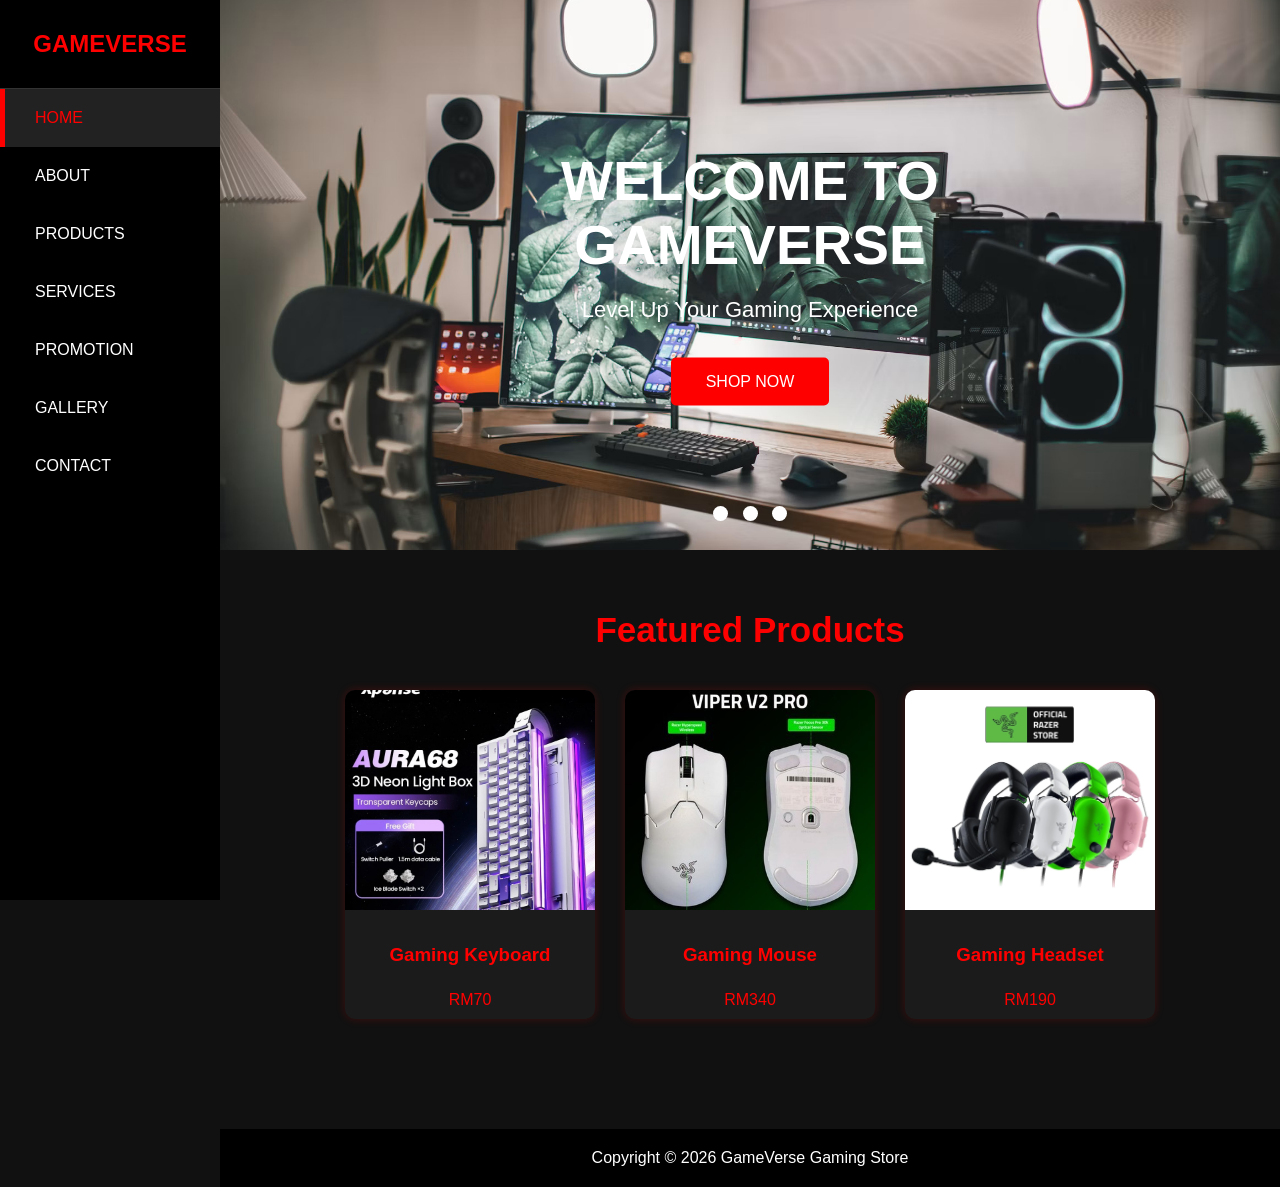
<file: index.html>
<!DOCTYPE html>
<html lang="en">

<head>

    <title>GameVerse Gaming Store</title>

    <link rel="stylesheet" href="style.css">

</head>

<body>


    <div class="sidebar">

        <h2>GAMEVERSE</h2>

        <a href="index.html" class="active">HOME</a>

        <a href="about.html">ABOUT</a>

        <a href="products.html">PRODUCTS</a>

        <a href="services.html">SERVICES</a>

        <a href="promotion.html">PROMOTION</a>

        <a href="gallery.html">GALLERY</a>

        <a href="contact.html">CONTACT</a>

    </div>


    <div class="main">


        <div class="slider">

            <input type="radio" name="slide" id="slide1" checked>
            <input type="radio" name="slide" id="slide2">
            <input type="radio" name="slide" id="slide3">

            <div class="slides">


                <div class="slide">

                    <img src="images/banner1.jpg" alt="GameVerse Banner 1">

                    <div class="text">

                        <h1>WELCOME TO GAMEVERSE</h1>

                        <p>Level Up Your Gaming Experience</p>

                        <a href="products.html" class="hero-btn">SHOP NOW</a>

                    </div>

                </div>


                <div class="slide">

                    <img src="images/banner2.webp" alt="GameVerse Banner 2">

                    <div class="text">

                        <h1>NEW ARRIVALS</h1>

                        <p>Gaming Accessories Collection</p>

                        <a href="products.html" class="hero-btn">VIEW PRODUCTS</a>

                    </div>

                </div>


                <div class="slide">

                    <img src="images/banner3.jpg" alt="GameVerse Banner 3">

                    <div class="text">

                        <h1>SPECIAL PROMOTION</h1>

                        <p>Up To 50% Discount</p>

                        <a href="promotion.html" class="hero-btn">SHOP TODAY</a>

                    </div>

                </div>

            </div>


            <div class="navigation">

                <label for="slide1"></label>

                <label for="slide2"></label>

                <label for="slide3"></label>

            </div>

        </div>


        <div class="featured">

            <h2>Featured Products</h2>

            <div class="cards">

                <div class="card">

                    <img src="images/keyboard.jpg" alt="Gaming Keyboard">

                    <h3>Gaming Keyboard</h3>

                    <p>RM70</p>

                </div>

                <div class="card">

                    <img src="images/mouse.jpg" alt="Gaming Mouse">

                    <h3>Gaming Mouse</h3>

                    <p>RM340</p>

                </div>

                <div class="card">

                    <img src="images/headset.webp" alt="Gaming Headset">

                    <h3>Gaming Headset</h3>

                    <p>RM190</p>

                </div>

            </div>

        </div>


        <footer>

            <p>Copyright © 2026 GameVerse Gaming Store</p>

        </footer>

    </div>

</body>

</html>
</file>
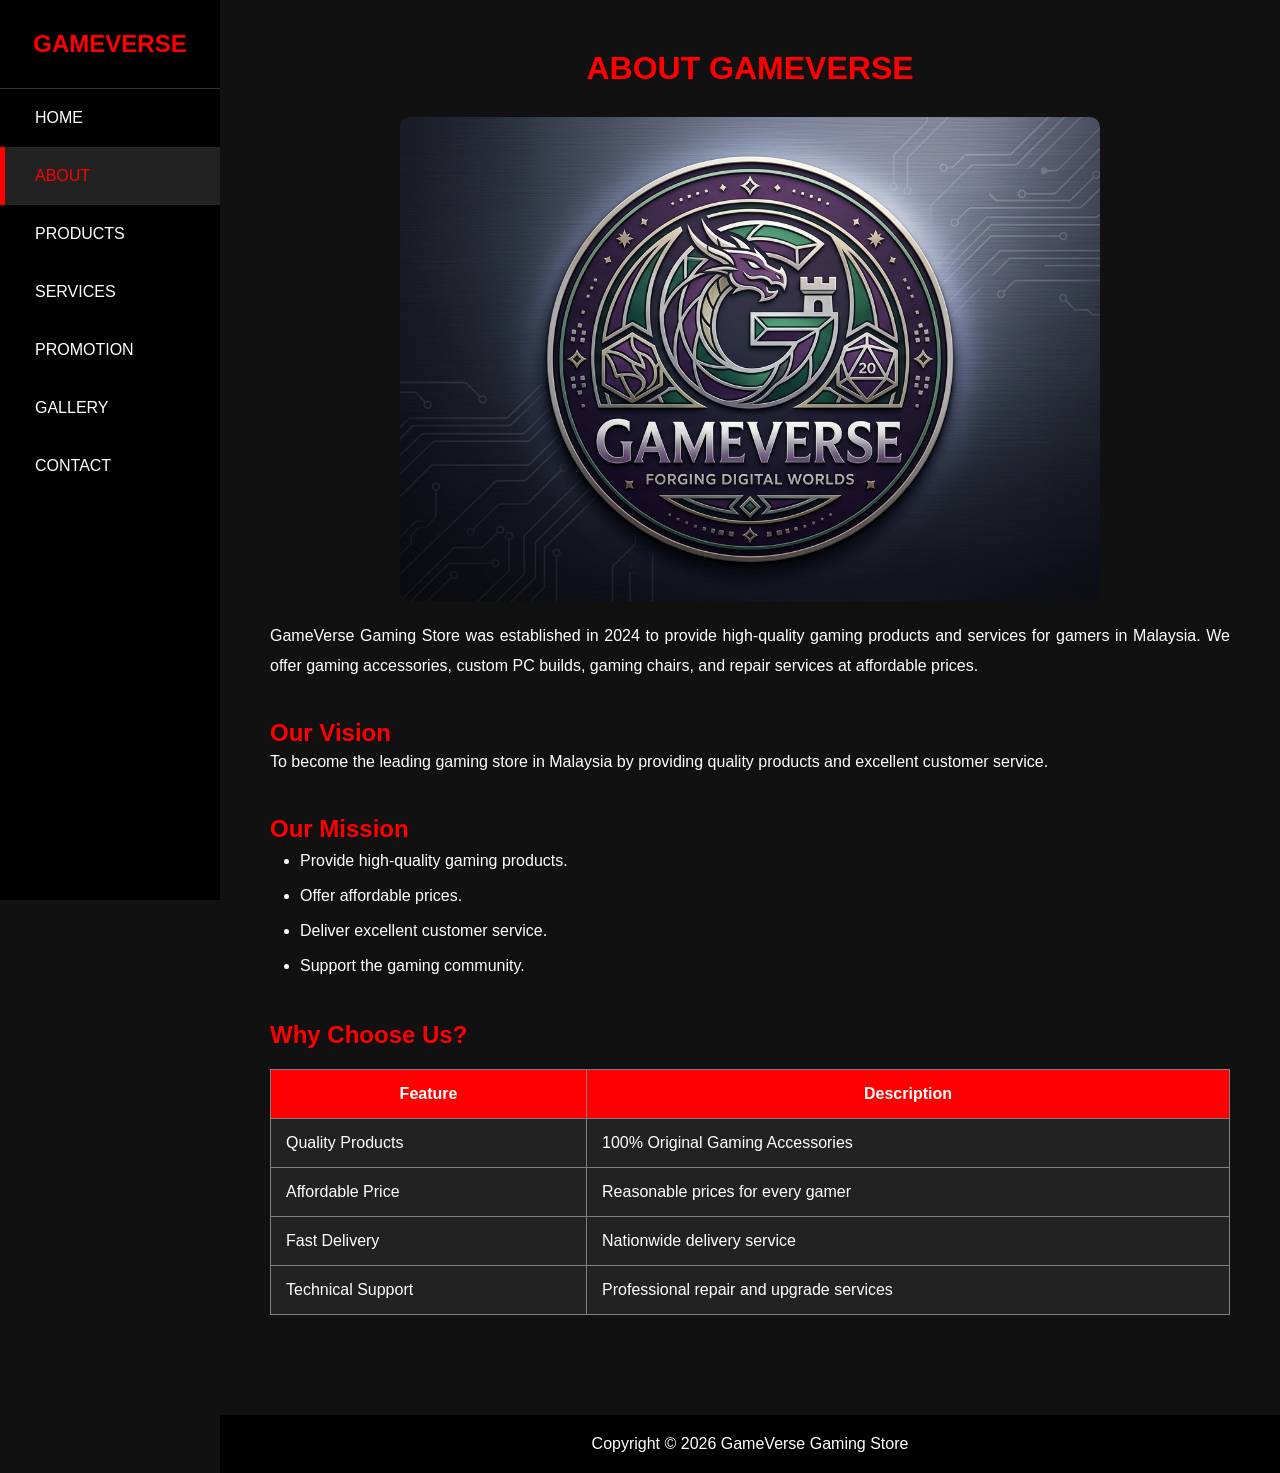
<file: about.html>
<!DOCTYPE html>
<html lang="en">

<head>

    <title>About Us - GameVerse Gaming Store</title>

    <link rel="stylesheet" href="style.css">

</head>

<body>


    <div class="sidebar">

        <h2>GAMEVERSE</h2>

        <a href="index.html">HOME</a>

        <a href="about.html" class="active">ABOUT</a>

        <a href="products.html">PRODUCTS</a>

        <a href="services.html">SERVICES</a>

        <a href="promotion.html">PROMOTION</a>

        <a href="gallery.html">GALLERY</a>

        <a href="contact.html">CONTACT</a>

    </div>


    <div class="main">

        <div class="about">

            <h1>ABOUT GAMEVERSE</h1>

            <img src="images/shop.png" alt="GameVerse Store">

            <p>

                GameVerse Gaming Store was established in 2024 to provide
                high-quality gaming products and services for gamers in
                Malaysia. We offer gaming accessories, custom PC builds,
                gaming chairs, and repair services at affordable prices.

            </p>

            <br>

            <h2>Our Vision</h2>

            <p>

                To become the leading gaming store in Malaysia by providing
                quality products and excellent customer service.

            </p>

            <br>

            <h2>Our Mission</h2>

            <ul>

                <li>Provide high-quality gaming products.</li>

                <li>Offer affordable prices.</li>

                <li>Deliver excellent customer service.</li>

                <li>Support the gaming community.</li>

            </ul>

            <br>

            <h2>Why Choose Us?</h2>

            <table border="1">

                <tr>

                    <th>Feature</th>

                    <th>Description</th>

                </tr>

                <tr>

                    <td>Quality Products</td>

                    <td>100% Original Gaming Accessories</td>

                </tr>

                <tr>

                    <td>Affordable Price</td>

                    <td>Reasonable prices for every gamer</td>

                </tr>

                <tr>

                    <td>Fast Delivery</td>

                    <td>Nationwide delivery service</td>

                </tr>

                <tr>

                    <td>Technical Support</td>

                    <td>Professional repair and upgrade services</td>

                </tr>

            </table>

        </div>

        <footer>

            <p>Copyright © 2026 GameVerse Gaming Store</p>

        </footer>

    </div>

</body>

</html>
</file>
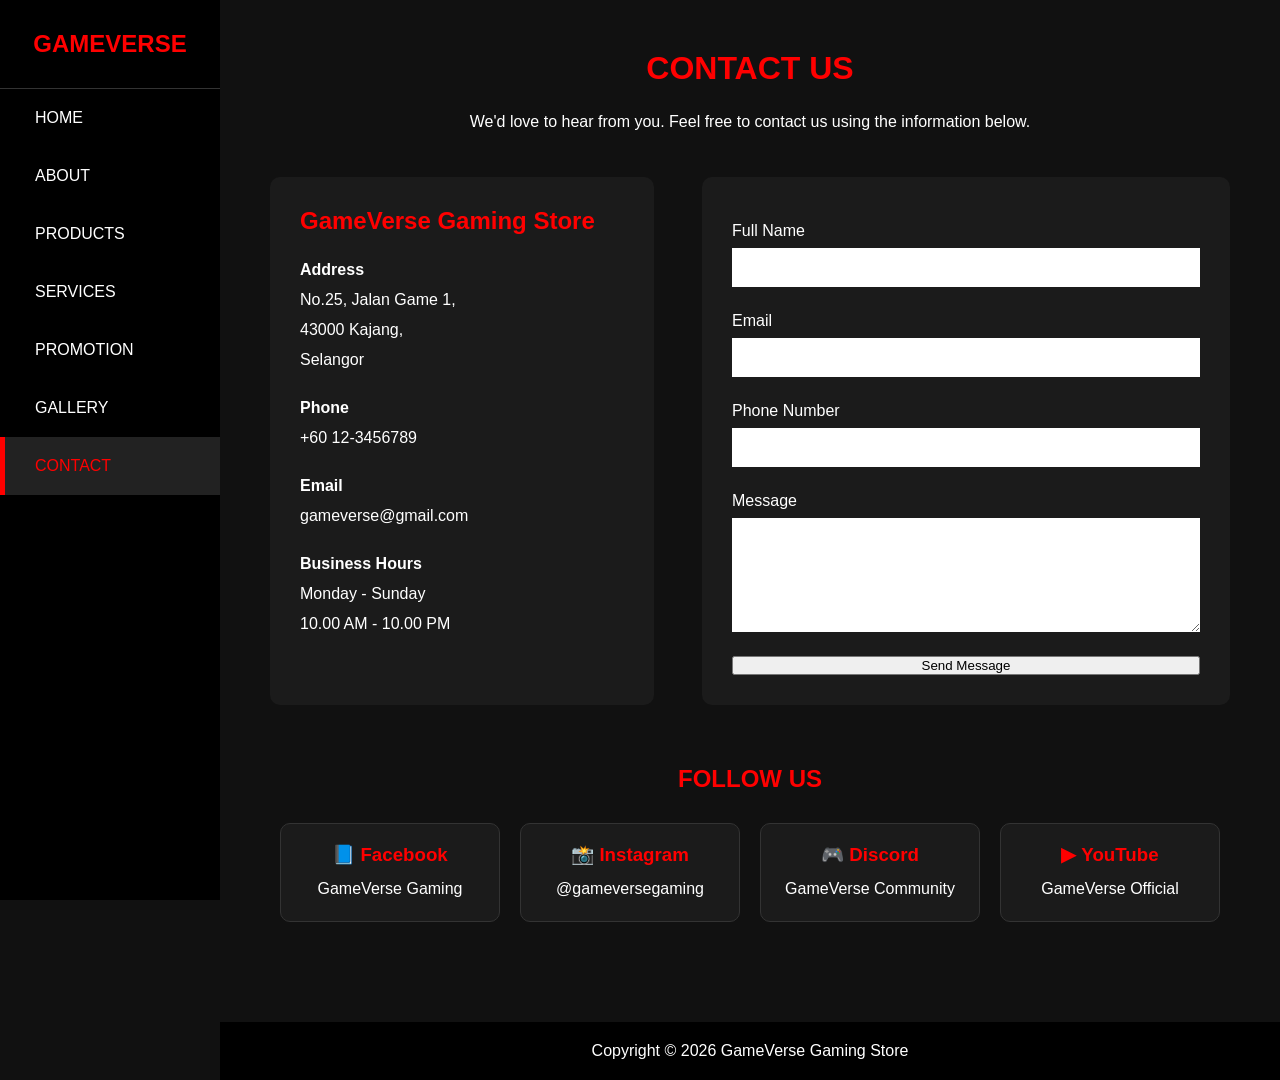
<file: contact.html>
<!DOCTYPE html>
<html lang="en">
<head>

    <title>Contact Us - GameVerse Gaming Store</title>

    <link rel="stylesheet" href="style.css">

</head>

<body>

    <div class="sidebar">

        <h2>GAMEVERSE</h2>

        <a href="index.html">HOME</a>
        <a href="about.html">ABOUT</a>
        <a href="products.html">PRODUCTS</a>
        <a href="services.html">SERVICES</a>
        <a href="promotion.html">PROMOTION</a>
        <a href="gallery.html">GALLERY</a>
        <a href="contact.html" class="active">CONTACT</a>

    </div>

    <div class="main">

        <div class="contact">

            <h1>CONTACT US</h1>

            <p class="contact-text">

                We'd love to hear from you. Feel free to contact us using the information below.

            </p>

            <div class="contact-container">

                <div class="contact-info">

                    <h2>GameVerse Gaming Store</h2>

                    <p><b>Address</b><br>
                    No.25, Jalan Game 1,<br>
                    43000 Kajang,<br>
                    Selangor</p>

                    <br>

                    <p><b>Phone</b><br>
                    +60 12-3456789</p>

                    <br>

                    <p><b>Email</b><br>
                    gameverse@gmail.com</p>

                    <br>

                    <p><b>Business Hours</b><br>
                    Monday - Sunday<br>
                    10.00 AM - 10.00 PM</p>

                </div>

                <div class="contact-form">

                    <form>

                        <label>Full Name</label>
                        <input type="text">

                        <label>Email</label>
                        <input type="email">

                        <label>Phone Number</label>
                        <input type="text">

                        <label>Message</label>
                        <textarea rows="6"></textarea>

                        <button type="submit">Send Message</button>

                    </form>

                </div>

            </div>


            <div class="social-media">

                <h2>FOLLOW US</h2>

                <div class="social-box">

                    <div class="social-card">

                        <h3>📘 Facebook</h3>

                        <p>GameVerse Gaming</p>

                    </div>

                    <div class="social-card">

                        <h3>📸 Instagram</h3>

                        <p>@gameversegaming</p>

                    </div>

                    <div class="social-card">

                        <h3>🎮 Discord</h3>

                        <p>GameVerse Community</p>

                    </div>

                    <div class="social-card">

                        <h3>▶ YouTube</h3>

                        <p>GameVerse Official</p>

                    </div>

                </div>

            </div>

        </div>

        <footer>

            <p>Copyright © 2026 GameVerse Gaming Store</p>

        </footer>

    </div>

</body>

</html>
</file>
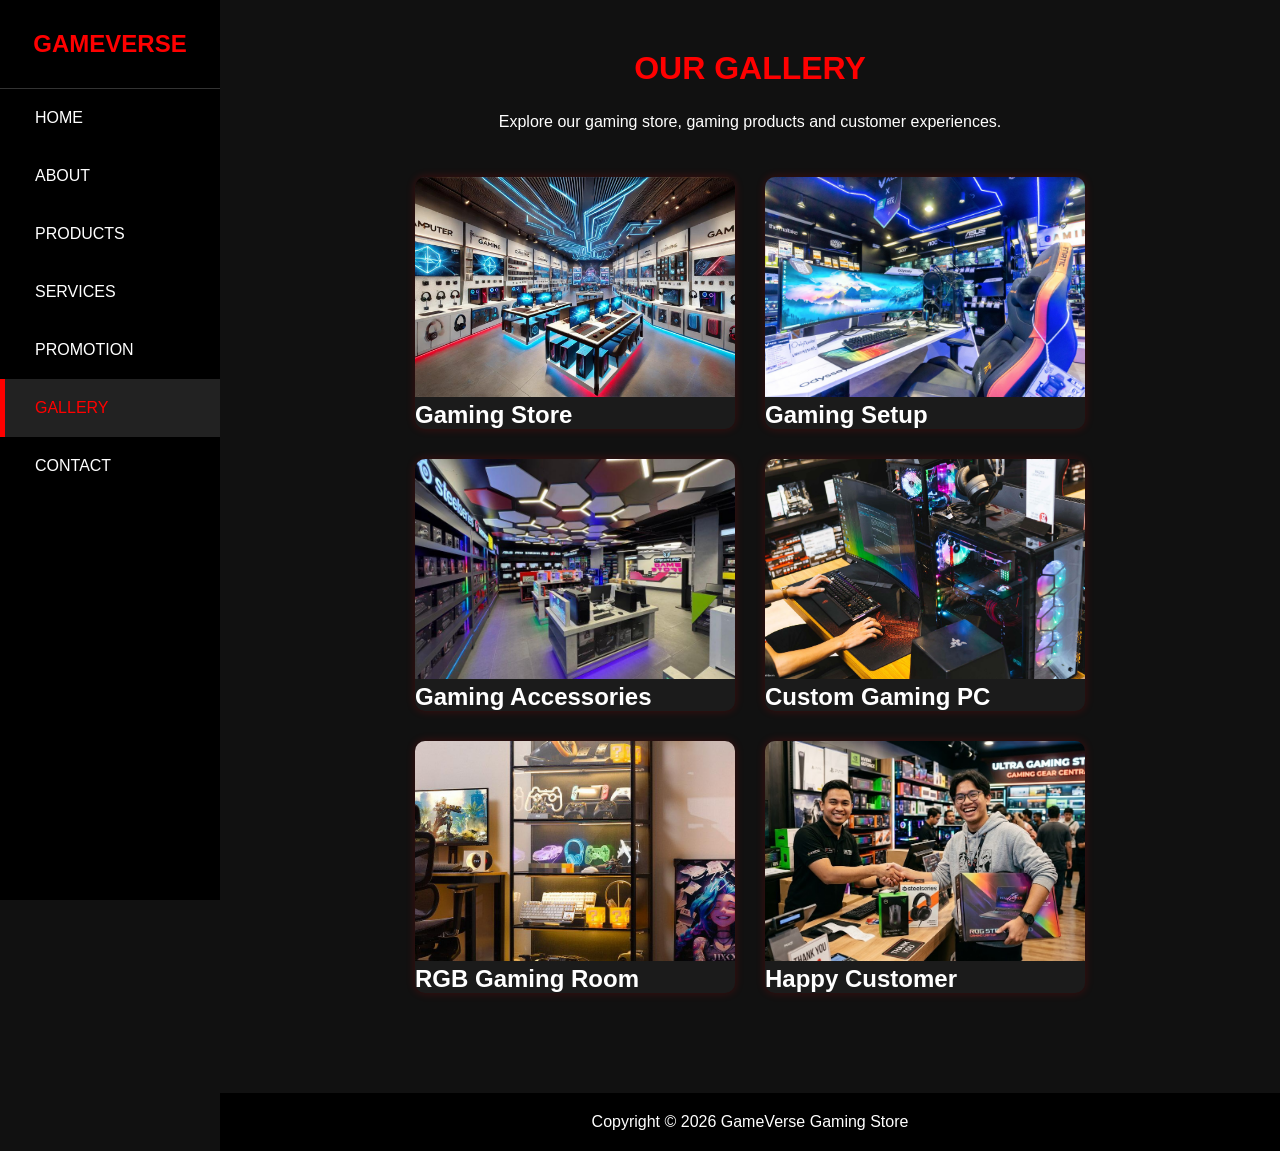
<file: gallery.html>
<!DOCTYPE html>
<html lang="en">

<head>

    <title>Gallery - GameVerse Gaming Store</title>

    <link rel="stylesheet" href="style.css">

</head>

<body>


    <div class="sidebar">

        <h2>GAMEVERSE</h2>

        <a href="index.html">HOME</a>

        <a href="about.html">ABOUT</a>

        <a href="products.html">PRODUCTS</a>

        <a href="services.html">SERVICES</a>

        <a href="promotion.html">PROMOTION</a>

        <a href="gallery.html" class="active">GALLERY</a>

        <a href="contact.html">CONTACT</a>

    </div>


    <div class="main">

        <div class="gallery">

            <h1>OUR GALLERY</h1>

            <p class="gallery-text">

                Explore our gaming store, gaming products and customer experiences.

            </p>

            <div class="gallery-container">

                <div class="gallery-item">

                    <img src="images/gallery1.jpg" alt="Gaming Store">

                    <h2>Gaming Store</h2>

                </div>

                <div class="gallery-item">

                    <img src="images/gallery2.jpg" alt="Gaming Setup">

                    <h2>Gaming Setup</h2>

                </div>

                <div class="gallery-item">

                    <img src="images/gallery3.jpg" alt="Gaming Accessories">

                    <h2>Gaming Accessories</h2>

                </div>

                <div class="gallery-item">

                    <img src="images/gallery4.jpg" alt="Custom Gaming PC">

                    <h2>Custom Gaming PC</h2>

                </div>

                <div class="gallery-item">

                    <img src="images/gallery5.jpg" alt="RGB Gaming Room">

                    <h2>RGB Gaming Room</h2>

                </div>

                <div class="gallery-item">

                    <img src="images/gallery6.jpg" alt="Happy Customer">

                    <h2>Happy Customer</h2>

                </div>

            </div>

        </div>

        <footer>

            <p>Copyright © 2026 GameVerse Gaming Store</p>

        </footer>

    </div>

</body>

</html>
</file>
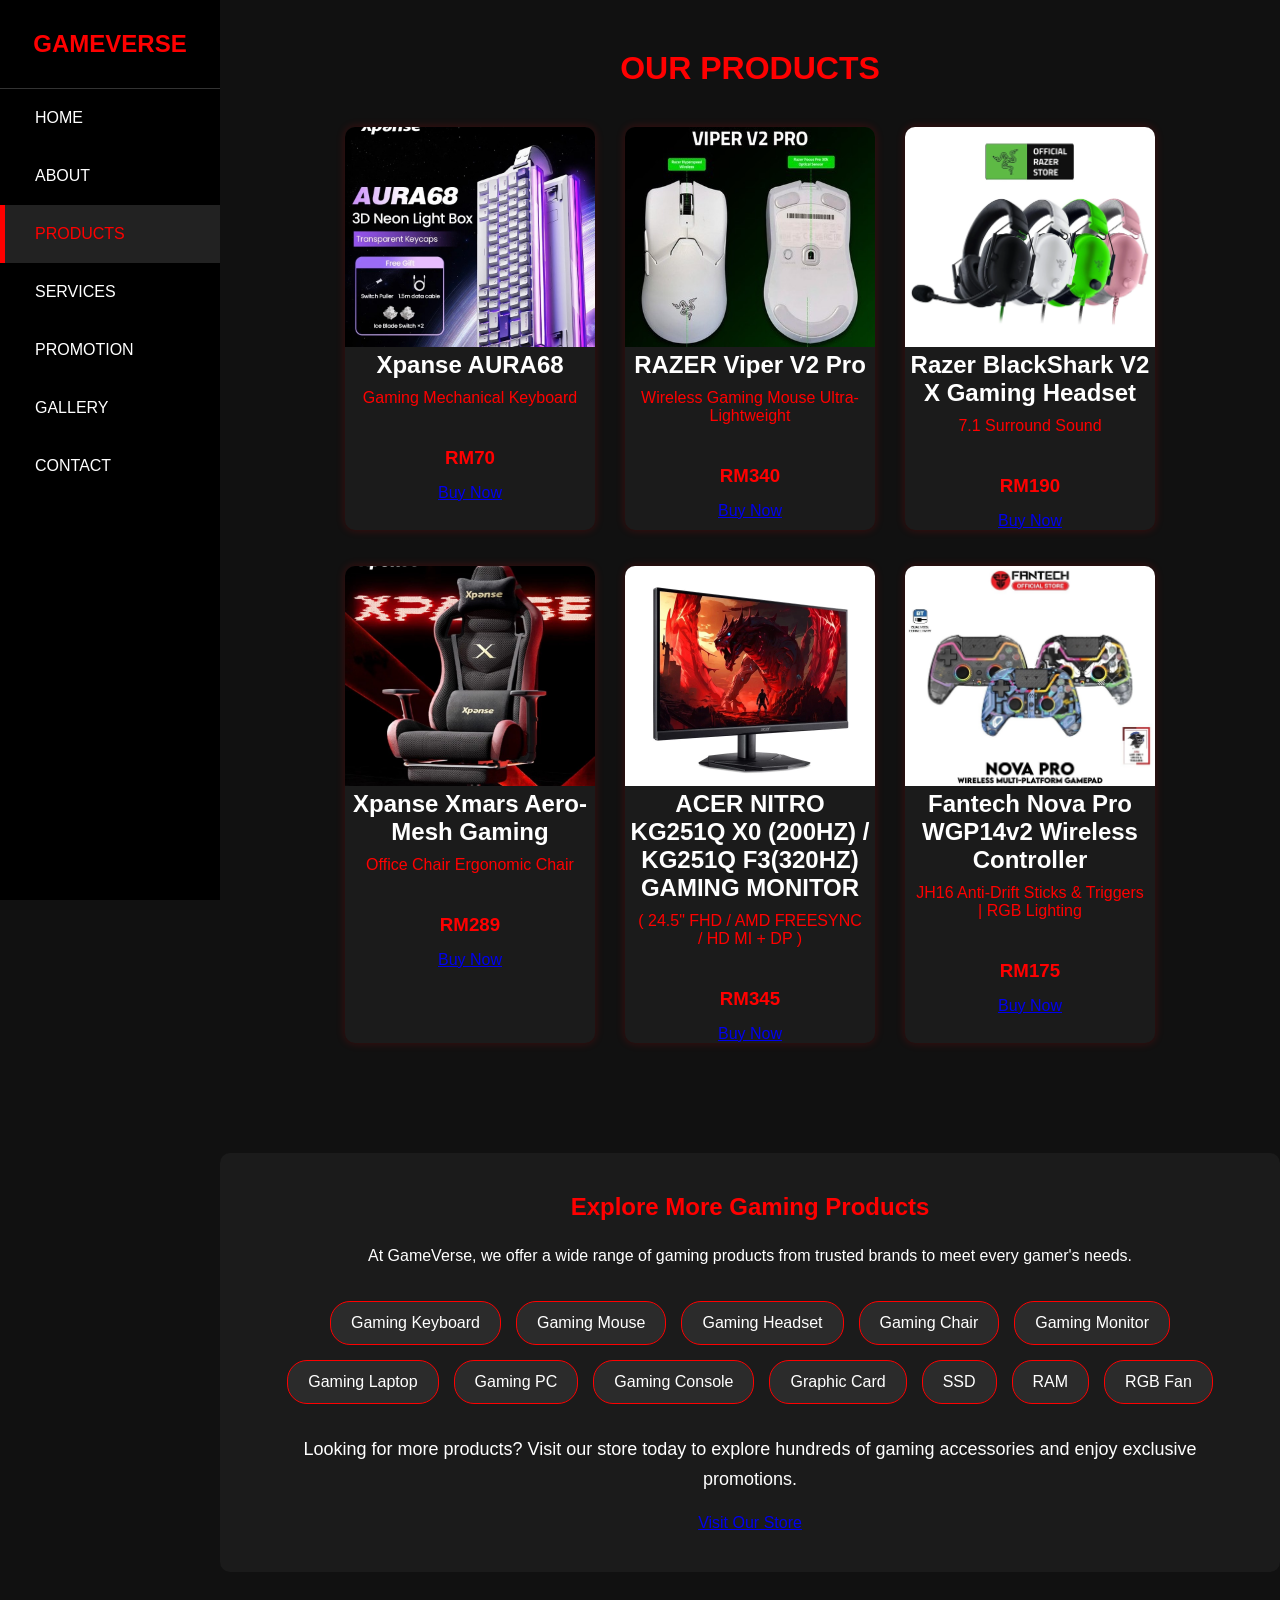
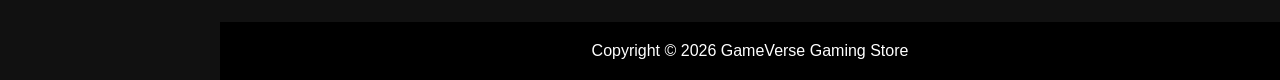
<file: products.html>
<!DOCTYPE html>
<html lang="en">

<head>

    <title>Products - GameVerse Gaming Store</title>

    <link rel="stylesheet" href="style.css">

</head>

<body>


    <div class="sidebar">

        <h2>GAMEVERSE</h2>

        <a href="index.html">HOME</a>

        <a href="about.html">ABOUT</a>

        <a href="products.html" class="active">PRODUCTS</a>

        <a href="services.html">SERVICES</a>

        <a href="promotion.html">PROMOTION</a>

        <a href="gallery.html">GALLERY</a>

        <a href="contact.html">CONTACT</a>

    </div>


    <div class="main">

        <div class="products">

            <h1>OUR PRODUCTS</h1>

            <div class="cards">

                <div class="card">

                    <img src="images/keyboard.jpg"  alt="Gaming keyboard">

                    <h2>Xpanse AURA68</h2>

                    <p> Gaming Mechanical Keyboard</p>

                    <h3>RM70</h3>

                    <a href="contact.html" class="buy-btn">Buy Now</a>

                </div>

                <div class="card">

                    <img src="images/mouse.jpg"  alt="Gaming Mouse">

                    <h2>RAZER Viper V2 Pro</h2>

                    <p>Wireless Gaming Mouse Ultra-Lightweight</p>

                    <h3>RM340</h3>

                   <a href="contact.html" class="buy-btn">Buy Now</a>

                </div>

                <div class="card">

                    <img src="images/headset.webp"  alt="Gaming Headset">

                    <h2>Razer BlackShark V2 X Gaming Headset</h2>

                    <p>7.1 Surround Sound</p>

                    <h3>RM190</h3>

                    <a href="contact.html" class="buy-btn">Buy Now</a>

                </div>

            </div>

            <br><br>

            <div class="cards">

                <div class="card">

                    <img src="images/chair.jpg"  alt="Gaming Chair">

                    <h2>Xpanse Xmars Aero-Mesh Gaming</h2>

                    <p>Office Chair Ergonomic Chair</p>

                    <h3>RM289</h3>

                    <a href="contact.html" class="buy-btn">Buy Now</a>

                </div>

                <div class="card">

                    <img src="images/monitor.webp"  alt="Gaming Monitor">

                    <h2>ACER NITRO KG251Q X0 (200HZ) / KG251Q F3(320HZ) GAMING MONITOR</h2>

                    <p>( 24.5" FHD / AMD FREESYNC / HD MI + DP )</p>

                    <h3>RM345</h3>

                    <a href="contact.html" class="buy-btn">Buy Now</a>

                </div>

                <div class="card">

                    <img src="images/controller.jpg"  alt="Gaming Controller">

                    <h2>Fantech Nova Pro WGP14v2 Wireless Controller</h2>

                    <p>JH16 Anti-Drift Sticks & Triggers | RGB Lighting</p>

                    <h3>RM175</h3>

                    <a href="contact.html" class="buy-btn">Buy Now</a>

                </div>

            </div>

        </div>

        <div class="more-products">

    <h2>Explore More Gaming Products</h2>

    <p>

        At GameVerse, we offer a wide range of gaming products from
        trusted brands to meet every gamer's needs.

    </p>

    <div class="product-list">

        <span>Gaming Keyboard</span>

        <span>Gaming Mouse</span>

        <span>Gaming Headset</span>

        <span>Gaming Chair</span>

        <span>Gaming Monitor</span>

        <span>Gaming Laptop</span>

        <span>Gaming PC</span>

        <span>Gaming Console</span>

        <span>Graphic Card</span>

        <span>SSD</span>

        <span>RAM</span>

        <span>RGB Fan</span>

    </div>

    <p class="visit">

        Looking for more products?

        Visit our store today to explore hundreds of gaming
        accessories and enjoy exclusive promotions.

    </p>

    <a href="contact.html" class="buy-btn">

        Visit Our Store

    </a>

</div>

        <footer>

            <p>Copyright © 2026 GameVerse Gaming Store</p>

        </footer>

    </div>

</body>

</html>
</file>
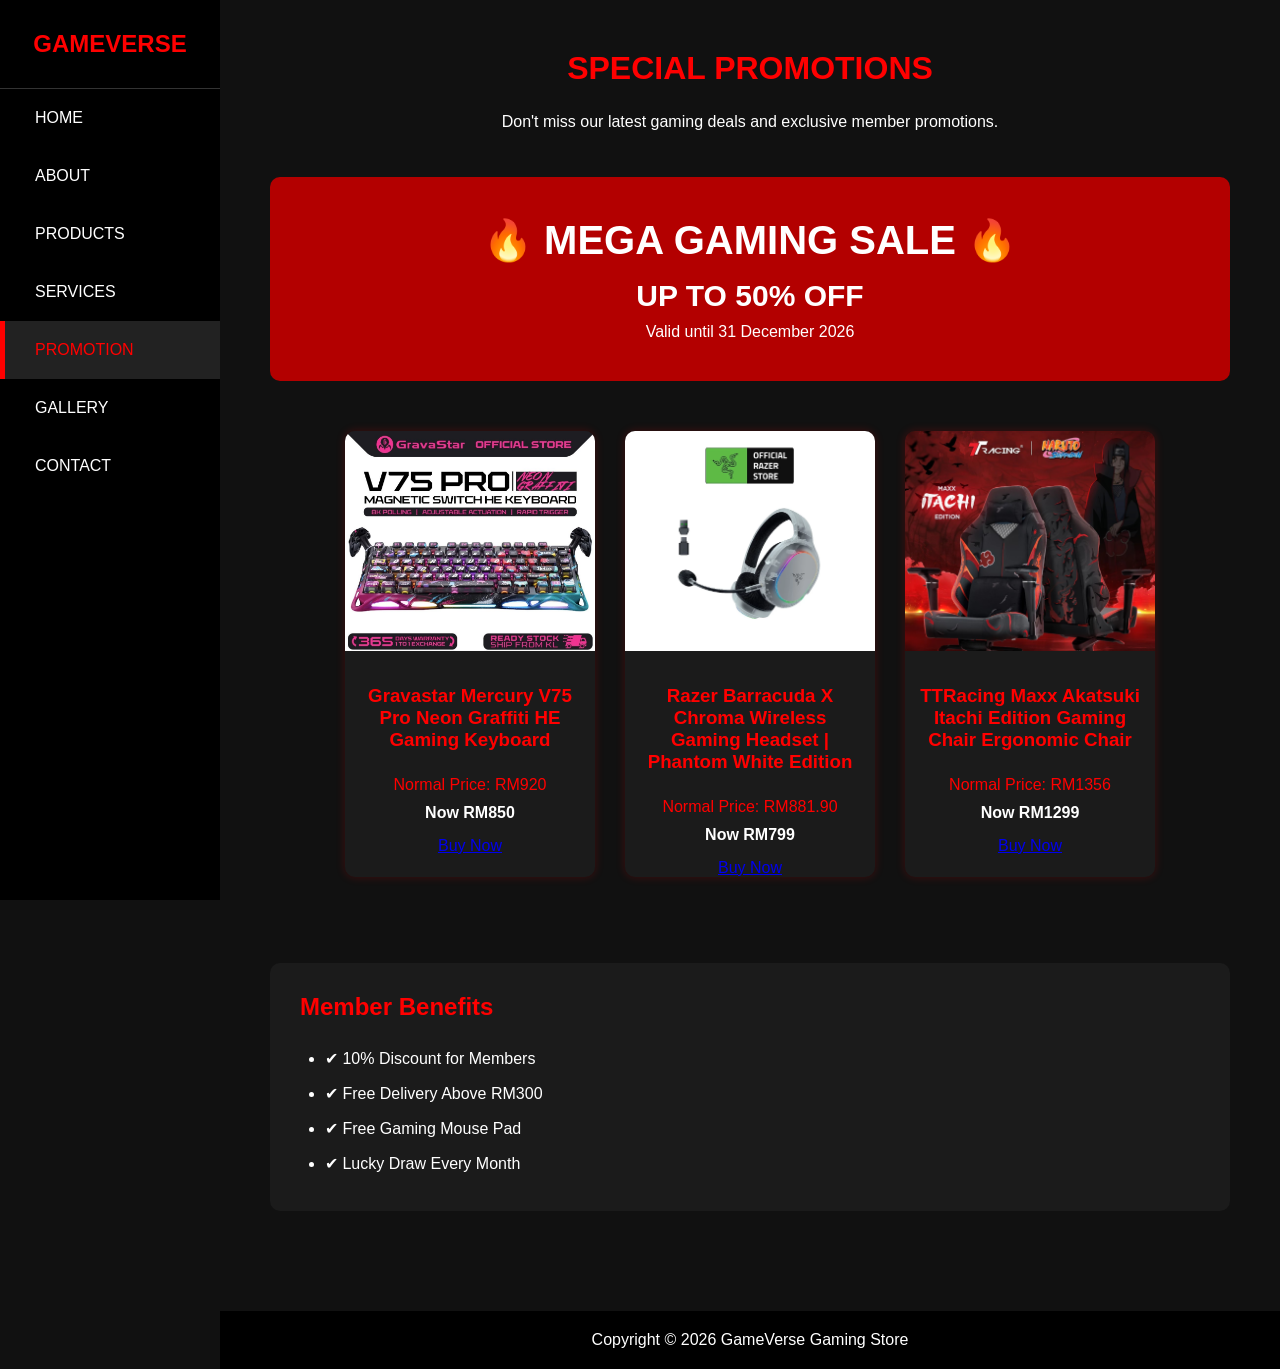
<file: promotion.html>
<!DOCTYPE html>
<html lang="en">

<head>

    <title>Promotion - GameVerse Gaming Store</title>

    <link rel="stylesheet" href="style.css">

</head>

<body>


    <div class="sidebar">

        <h2>GAMEVERSE</h2>

        <a href="index.html">HOME</a>

        <a href="about.html">ABOUT</a>

        <a href="products.html">PRODUCTS</a>

        <a href="services.html">SERVICES</a>

        <a href="promotion.html" class="active">PROMOTION</a>

        <a href="gallery.html">GALLERY</a>

        <a href="contact.html">CONTACT</a>

    </div>


    <div class="main">

        <div class="promotion">

            <h1>SPECIAL PROMOTIONS</h1>

            <p class="promo-text">

                Don't miss our latest gaming deals and exclusive member promotions.

            </p>


            <div class="promo-banner">

                <h2>🔥 MEGA GAMING SALE 🔥</h2>

                <h3>UP TO 50% OFF</h3>

                <p>Valid until 31 December 2026</p>

            </div>


            <div class="cards">

                <div class="card">

                    <img src="images/promo1.jpg" alt="Gaming Keyboard Promotion">

                    <h3>Gravastar Mercury V75 Pro Neon Graffiti HE Gaming Keyboard</h3>

                    <p>Normal Price: RM920</p>

                    <h4>Now RM850</h4>

                    <a href="contact.html" class="buy-btn">Buy Now</a>
                </div>

                <div class="card">

                    <img src="images/promo2.webp" alt="Gaming Headset Promotion">

                    <h3>Razer Barracuda X Chroma Wireless Gaming Headset | Phantom White Edition</h3>

                    <p>Normal Price: RM881.90</p>

                    <h4>Now RM799</h4>

                    <a href="contact.html" class="buy-btn">Buy Now</a>
                </div>

                <div class="card">

                    <img src="images/promo3.jpg" alt="Gaming Chair Promotion">

                    <h3>TTRacing Maxx Akatsuki Itachi Edition Gaming Chair Ergonomic Chair</h3>

                    <p>Normal Price: RM1356</p>

                    <h4>Now RM1299</h4>

                   <a href="contact.html" class="buy-btn">Buy Now</a>

                </div>

            </div>

            <br><br>


            <div class="member">

                <h2>Member Benefits</h2>

                <ul>

                    <li>&#10004; 10% Discount for Members</li>

                    <li>&#10004; Free Delivery Above RM300</li>

                    <li>&#10004; Free Gaming Mouse Pad</li>

                    <li>&#10004; Lucky Draw Every Month</li>

                </ul>

            </div>

        </div>

        <footer>

            <p>Copyright © 2026 GameVerse Gaming Store</p>

        </footer>

    </div>

</body>

</html>
</file>
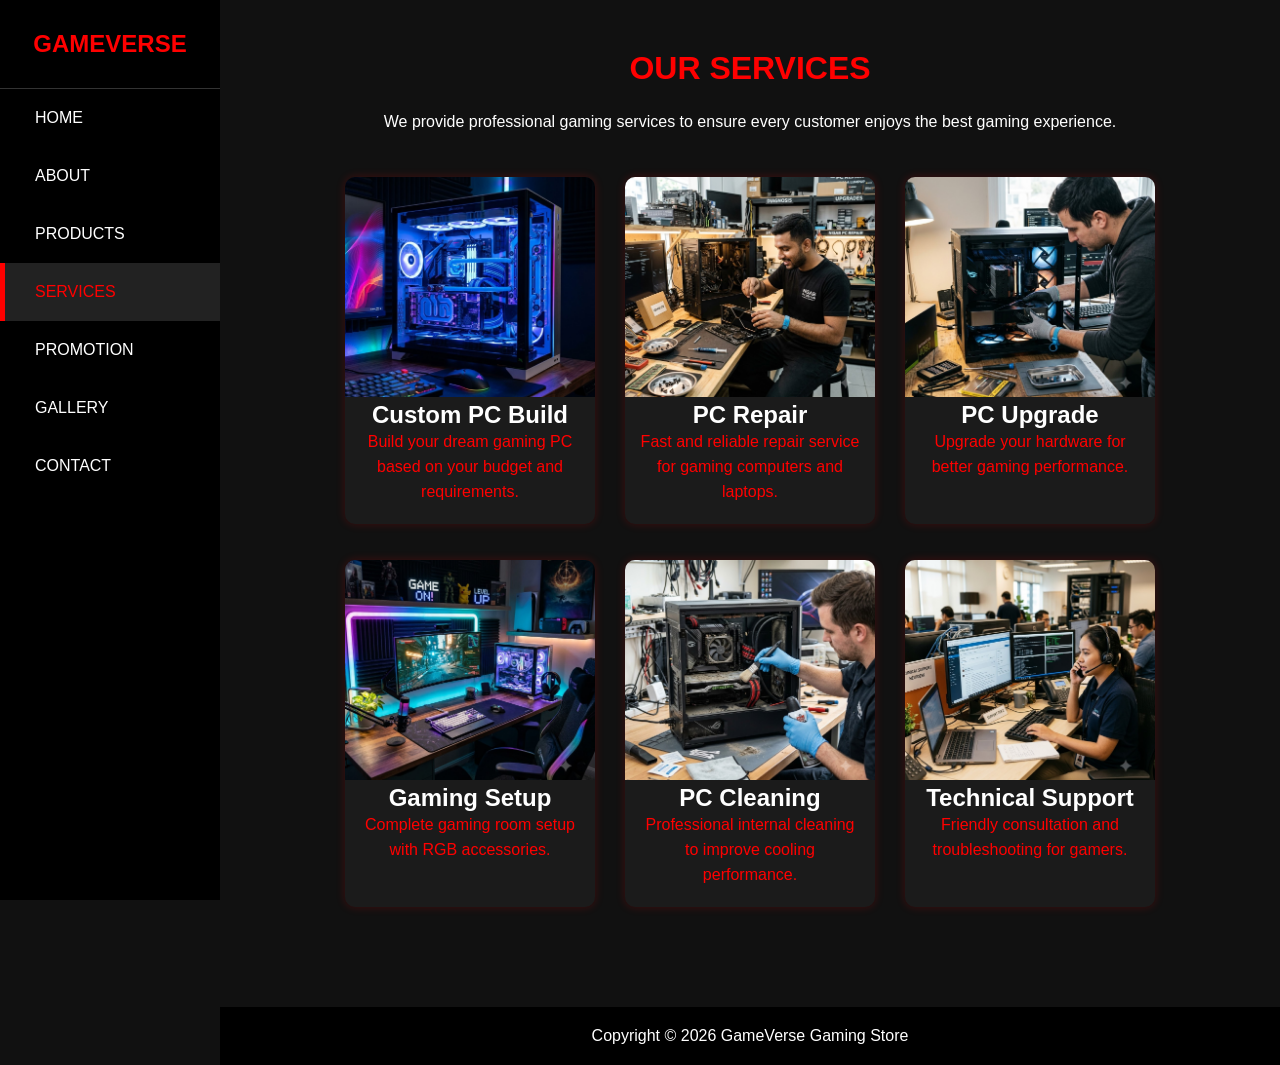
<file: services.html>
<!DOCTYPE html>
<html lang="en">

<head>

    <title>Services - GameVerse Gaming Store</title>

    <link rel="stylesheet" href="style.css">

</head>

<body>


    <div class="sidebar">

        <h2>GAMEVERSE</h2>

        <a href="index.html">HOME</a>

        <a href="about.html">ABOUT</a>

        <a href="products.html">PRODUCTS</a>

        <a href="services.html" class="active">SERVICES</a>

        <a href="promotion.html">PROMOTION</a>

        <a href="gallery.html">GALLERY</a>

        <a href="contact.html">CONTACT</a>

    </div>


    <div class="main">

        <div class="services">

            <h1>OUR SERVICES</h1>

            <p class="service-text">

                We provide professional gaming services to ensure every customer
                enjoys the best gaming experience.

            </p>

            <div class="cards">

                <div class="card">

                    <img src="images/buildpc.jpg" alt="BuildPC">

                    <h2>Custom PC Build</h2>

                    <p>
                        Build your dream gaming PC based on your budget and requirements.
                    </p>

                </div>

                <div class="card">

                    <img src="images/repair.jpg" alt="Repair">

                    <h2>PC Repair</h2>

                    <p>
                        Fast and reliable repair service for gaming computers and laptops.
                    </p>

                </div>

                <div class="card">

                    <img src="images/upgrade.jpg" alt="Upgrade">

                    <h2>PC Upgrade</h2>

                    <p>
                        Upgrade your hardware for better gaming performance.
                    </p>

                </div>

            </div>

            <br><br>

            <div class="cards">

                <div class="card">

                    <img src="images/setup.jpg" alt="Setup">

                    <h2>Gaming Setup</h2>

                    <p>
                        Complete gaming room setup with RGB accessories.
                    </p>

                </div>

                <div class="card">

                    <img src="images/cleaning.jpg" alt="Cleaning">

                    <h2>PC Cleaning</h2>

                    <p>
                        Professional internal cleaning to improve cooling performance.
                    </p>

                </div>

                <div class="card">

                    <img src="images/support.jpg" alt="Support">

                    <h2>Technical Support</h2>

                    <p>
                        Friendly consultation and troubleshooting for gamers.
                    </p>

                </div>

            </div>

        </div>

        <footer>

            <p>Copyright © 2026 GameVerse Gaming Store</p>

        </footer>

    </div>

</body>

</html>
</file>
<file: style.css>
*{
    margin:0;
    padding:0;
    box-sizing:border-box;
}

body{
    font-family:Arial, sans-serif;
    background:#111;
    color:white;
}


.sidebar{
    position:fixed;
    left:0;
    top:0;
    width:220px;
    height:100%;
    background:#000;
}

.sidebar h2{
    text-align:center;
    color:red;
    padding:30px 0;
    border-bottom:1px solid #333;
}

.sidebar a{
    display:block;
    color:white;
    text-decoration:none;
    padding:20px 30px;
    border-left:5px solid transparent;
    transition:0.3s;
}

.sidebar a:hover{
    background:#222;
    color:red;
    border-left:5px solid red;
}

.sidebar .active{
    background:#222;
    color:red;
    border-left:5px solid red;
}


.main{
    margin-left:220px;
}


.slider{
    width:100%;
    height:550px;
    overflow:hidden;
    position:relative;
}

.slider input{
    display:none;
}

.slides{
    width:300%;
    display:flex;
    transition:1s;
}

.slide{
    width:33.333%;
    position:relative;
}

.slide img{
    width:100%;
    height:550px;
    object-fit:cover;
}


.text{
    position:absolute;
    top:50%;
    left:50%;
    transform:translate(-50%,-50%);
    text-align:center;
    color:white;
}

.text h1{
    font-size:55px;
    margin-bottom:20px;
}

.text p{
    font-size:22px;
    margin-bottom:25px;
}

.text button{
    background:red;
    color:white;
    border:none;
    padding:15px 35px;
    font-size:18px;
    cursor:pointer;
}

.text button:hover{
    background:white;
    color:black;
}

/* RADIO */

#slide1:checked ~ .slides{
    margin-left:0;
}

#slide2:checked ~ .slides{
    margin-left:-100%;
}

#slide3:checked ~ .slides{
    margin-left:-200%;
}

/* DOT */

.navigation{
    position:absolute;
    bottom:20px;
    width:100%;
    text-align:center;
}

.navigation label{
    display:inline-block;
    width:15px;
    height:15px;
    border-radius:50%;
    background:white;
    margin:5px;
    cursor:pointer;
}

.navigation label:hover{
    background:red;
}


.featured{
    padding:60px;
}

.featured h2{
    text-align:center;
    color:red;
    margin-bottom:40px;
    font-size:35px;
}

.cards{
    display:flex;
    justify-content:center;
    gap:30px;
}

.card{
    width:250px;
    background:#222;
    border-radius:10px;
    overflow:hidden;
    transition:.3s;
}

.card:hover{
    transform:translateY(-10px);
}

.card img{
    width:100%;
    height:220px;
    object-fit:cover;
}

.card h3{
    text-align:center;
    padding:15px;
}

.card p{
    text-align:center;
    padding-bottom:20px;
    color:red;
}


footer{
    background:#000;
    text-align:center;
    padding:20px;
    margin-top:50px;
}


.about{

    padding:50px;

}

.about h1{

    color:red;

    text-align:center;

    margin-bottom:30px;

}

.about h2{

    color:red;

    margin-top:20px;

}

.about img{

    width:100%;

    max-width:700px;

    display:block;

    margin:20px auto;

    border-radius:10px;

}

.about p{

    line-height:30px;

    text-align:justify;

}

.about ul{

    margin-left:30px;

    line-height:35px;

}

.about table{

    width:100%;

    margin-top:20px;

    border-collapse:collapse;

}

.about th{

    background:red;

    color:white;

    padding:15px;

}

.about td{

    padding:15px;

    background:#222;

}



.products{

    padding:50px;

}

.products h1{

    text-align:center;

    color:red;

    margin-bottom:40px;

}

.cards{

    display:flex;

    justify-content:center;

    gap:30px;

    flex-wrap:wrap;

}

.card{

    width:250px;

    background:#1b1b1b;

    border-radius:10px;

    overflow:hidden;

    text-align:center;

    transition:0.3s;

    box-shadow:0 0 10px rgba(255,0,0,0.2);

}

.card:hover{

    transform:translateY(-10px);

}

.card img{

    width:100%;

    height:220px;

    object-fit:cover;

}

.card h3{

    margin-top:15px;

    color:red;

}

.card p{

    padding:10px;

}

.card h4{

    color:#ffffff;

    margin-bottom:15px;

}

.card button{

    margin-bottom:20px;

}


.services{

    padding:50px;

}

.services h1{

    text-align:center;

    color:red;

    margin-bottom:20px;

}

.service-text{

    text-align:center;

    width:80%;

    margin:auto;

    line-height:30px;

    margin-bottom:40px;

}

.services .card{

    background:#1b1b1b;

    border-radius:10px;

    overflow:hidden;

    transition:.3s;

}

.services .card:hover{

    transform:translateY(-10px);

    box-shadow:0 0 15px rgba(255,0,0,.5);

}

.services .card img{

    width:100%;

    height:220px;

    object-fit:cover;

}

.services .card h3{

    color:red;

    padding:15px;

    text-align:center;

}

.services .card p{

    padding:0 15px 20px;

    text-align:center;

    line-height:25px;

}


.promotion{

    padding:50px;

}

.promotion h1{

    text-align:center;

    color:red;

    margin-bottom:20px;

}

.promo-text{

    text-align:center;

    margin-bottom:40px;

    line-height:30px;

}

.promo-banner{

    background:#b30000;

    color:white;

    text-align:center;

    padding:40px;

    border-radius:10px;

    margin-bottom:50px;

}

.promo-banner h2{

    font-size:40px;

    margin-bottom:15px;

}

.promo-banner h3{

    font-size:30px;

    margin-bottom:10px;

}

.member{

    background:#1b1b1b;

    padding:30px;

    border-radius:10px;

    margin-top:50px;

}

.member h2{

    color:red;

    margin-bottom:20px;

}

.member ul{

    margin-left:25px;

    line-height:35px;

}



.gallery{

    padding:50px;

}

.gallery h1{

    text-align:center;

    color:red;

    margin-bottom:20px;

}

.gallery-text{

    text-align:center;

    margin-bottom:40px;

    line-height:30px;

}

.gallery-container{

    display:flex;

    flex-wrap:wrap;

    justify-content:center;

    gap:30px;

}

.gallery-item{

    width:320px;

    background:#1b1b1b;

    border-radius:10px;

    overflow:hidden;

    transition:0.3s;

    box-shadow:0 0 10px rgba(255,0,0,0.2);

}

.gallery-item:hover{

    transform:scale(1.05);

}

.gallery-item img{

    width:100%;

    height:220px;

    object-fit:cover;

}

.gallery-item h3{

    text-align:center;

    color:red;

    padding:15px;

}




.contact{

    padding:50px;

}

.contact h1{

    text-align:center;

    color:red;

    margin-bottom:20px;

}

.contact-text{

    text-align:center;

    margin-bottom:40px;

    line-height:30px;

}

.contact-container{

    display:flex;

    justify-content:space-between;

    gap:40px;

    flex-wrap:wrap;

}

.contact-info{

    width:40%;

    background:#1b1b1b;

    padding:30px;

    border-radius:10px;

}

.contact-info h2{

    color:red;

    margin-bottom:20px;

}

.contact-info p{

    line-height:30px;

}

.contact-form{

    width:55%;

    background:#1b1b1b;

    padding:30px;

    border-radius:10px;

}

.contact-form label{

    display:block;

    margin-top:15px;

    margin-bottom:8px;

}

.contact-form input{

    width:100%;

    padding:12px;

    border:none;

    margin-bottom:10px;

}

.contact-form textarea{

    width:100%;

    padding:12px;

    border:none;

    margin-bottom:20px;

}

.contact-form button{

    width:100%;

}


.social-media{

    margin-top:60px;

    text-align:center;

}

.social-media h2{

    text-align:center;

    color:red;

    margin-bottom:30px;

}

.social-box{

    display:flex;

    justify-content:center;

    align-items:center;

    flex-wrap:wrap;

    gap:20px;

    width:100%;

    margin:0 auto;

}

.social-card{

    width:220px;

    background:#1b1b1b;

    padding:20px;

    border-radius:10px;

    text-align:center;

    border:1px solid #333;

    transition:.3s;

}

.social-card:hover{

    transform:translateY(-8px);

    border:1px solid red;

    box-shadow:0 0 15px rgba(255,0,0,0.5);

}

.social-card h3{

    color:red;

    margin-bottom:10px;

}

.social-card p{

    color:white;

    line-height:25px;

}


.more-products{

    background:#1b1b1b;

    margin-top:60px;

    padding:40px;

    border-radius:10px;

    text-align:center;

}

.more-products h2{

    color:red;

    margin-bottom:20px;

}

.more-products p{

    line-height:30px;

    margin-bottom:20px;

}

.product-list{

    display:flex;

    flex-wrap:wrap;

    justify-content:center;

    gap:15px;

    margin:30px 0;

}

.product-list span{

    background:#2b2b2b;

    padding:12px 20px;

    border-radius:20px;

    border:1px solid red;

}

.visit{

    font-size:18px;

    margin-top:20px;

}

.hero-btn{

    display:inline-block;

    background:red;

    color:white;

    text-decoration:none;

    padding:15px 35px;

    border-radius:5px;

    transition:.3s;

    margin-top:10px;

}

.hero-btn:hover{

    background:white;

    color:red;

}

.section-title{

    font-size:18px;

    font-weight:600;

    color:white;

    margin-bottom:15px;

}
</file>
